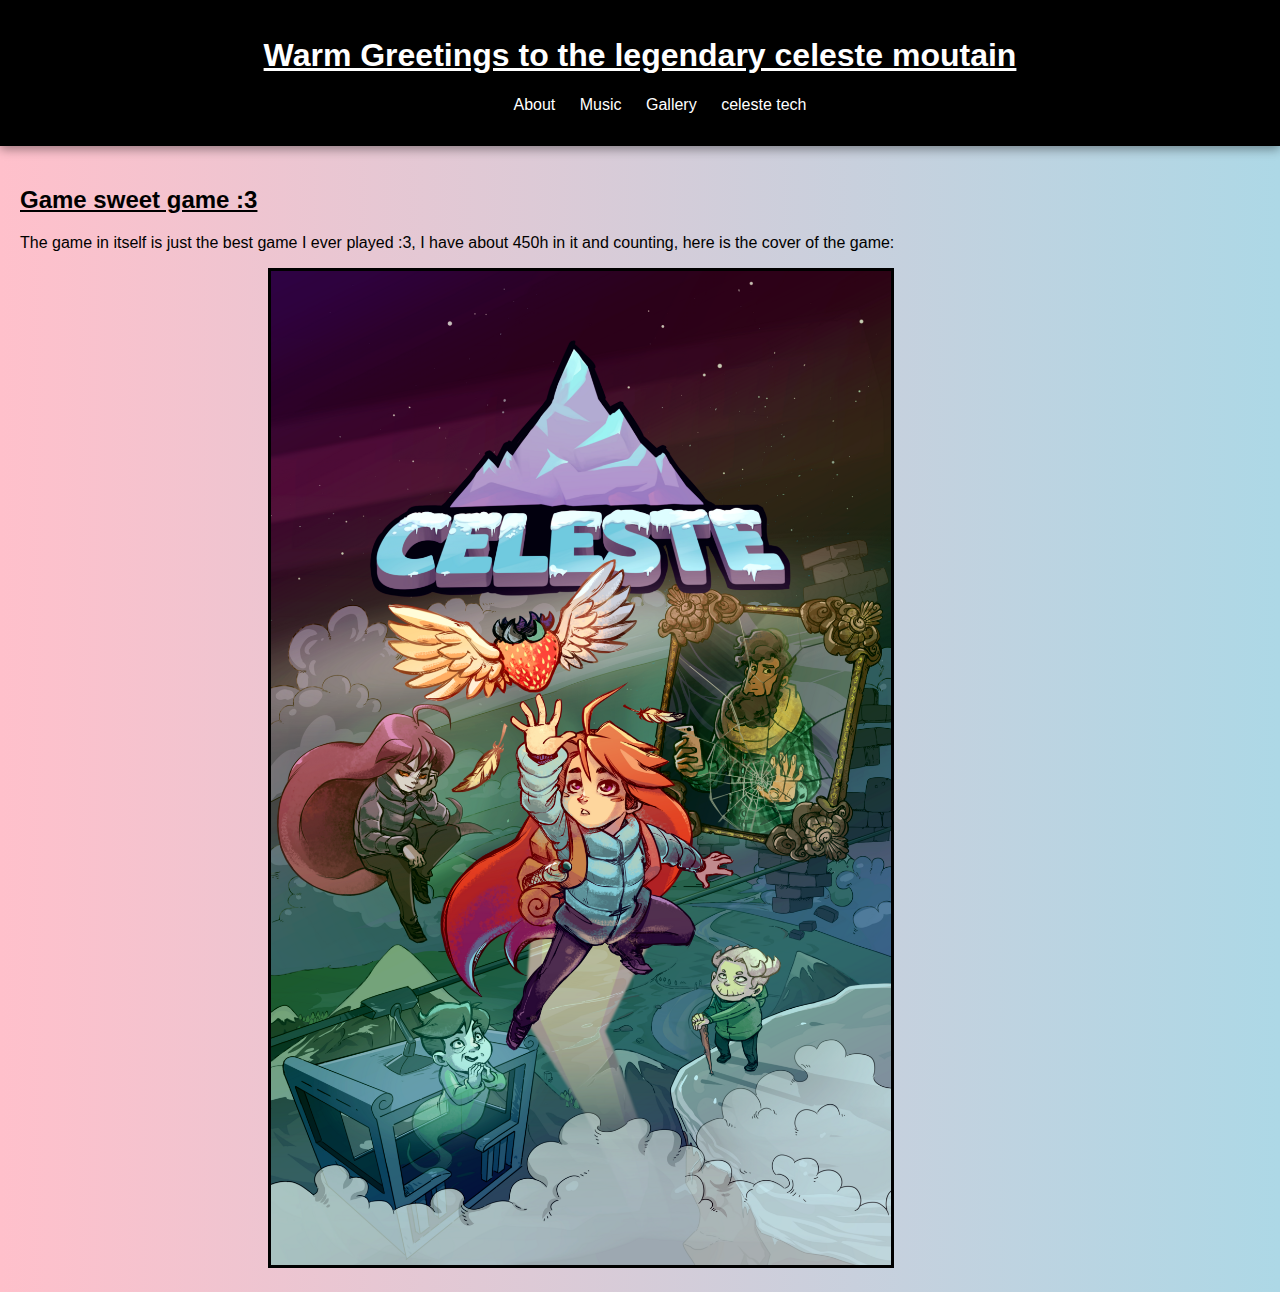
<file: index.html>
<!DOCTYPE html>
<head>
    <meta charset="UTF-8">
    <title>Celeste home page</title>
    <link rel="stylesheet" href="css/styles.css">
</head>
<body>
    <header>
        <u><h1>Warm Greetings to the legendary celeste moutain</h1></u>
        <nav>
            <ul>
                <li><a href="about.html">About</a></li>
                <li><a href="characters.html">Music</a></li>
                <li><a href="gallery.html">Gallery</a></li>
                <li><a href="contact.html">celeste tech</a></li>
            </ul>
        </nav>
    </header>
    <main>
        <u><h2>Game sweet game :3</h2></u>
         <p>The game in itself is just the best game I ever played :3, I have about 450h in it and counting, here is the cover of the game:</p>
				<img id="image101" src="image/boxart.png">
    </main>
</body>
</file>
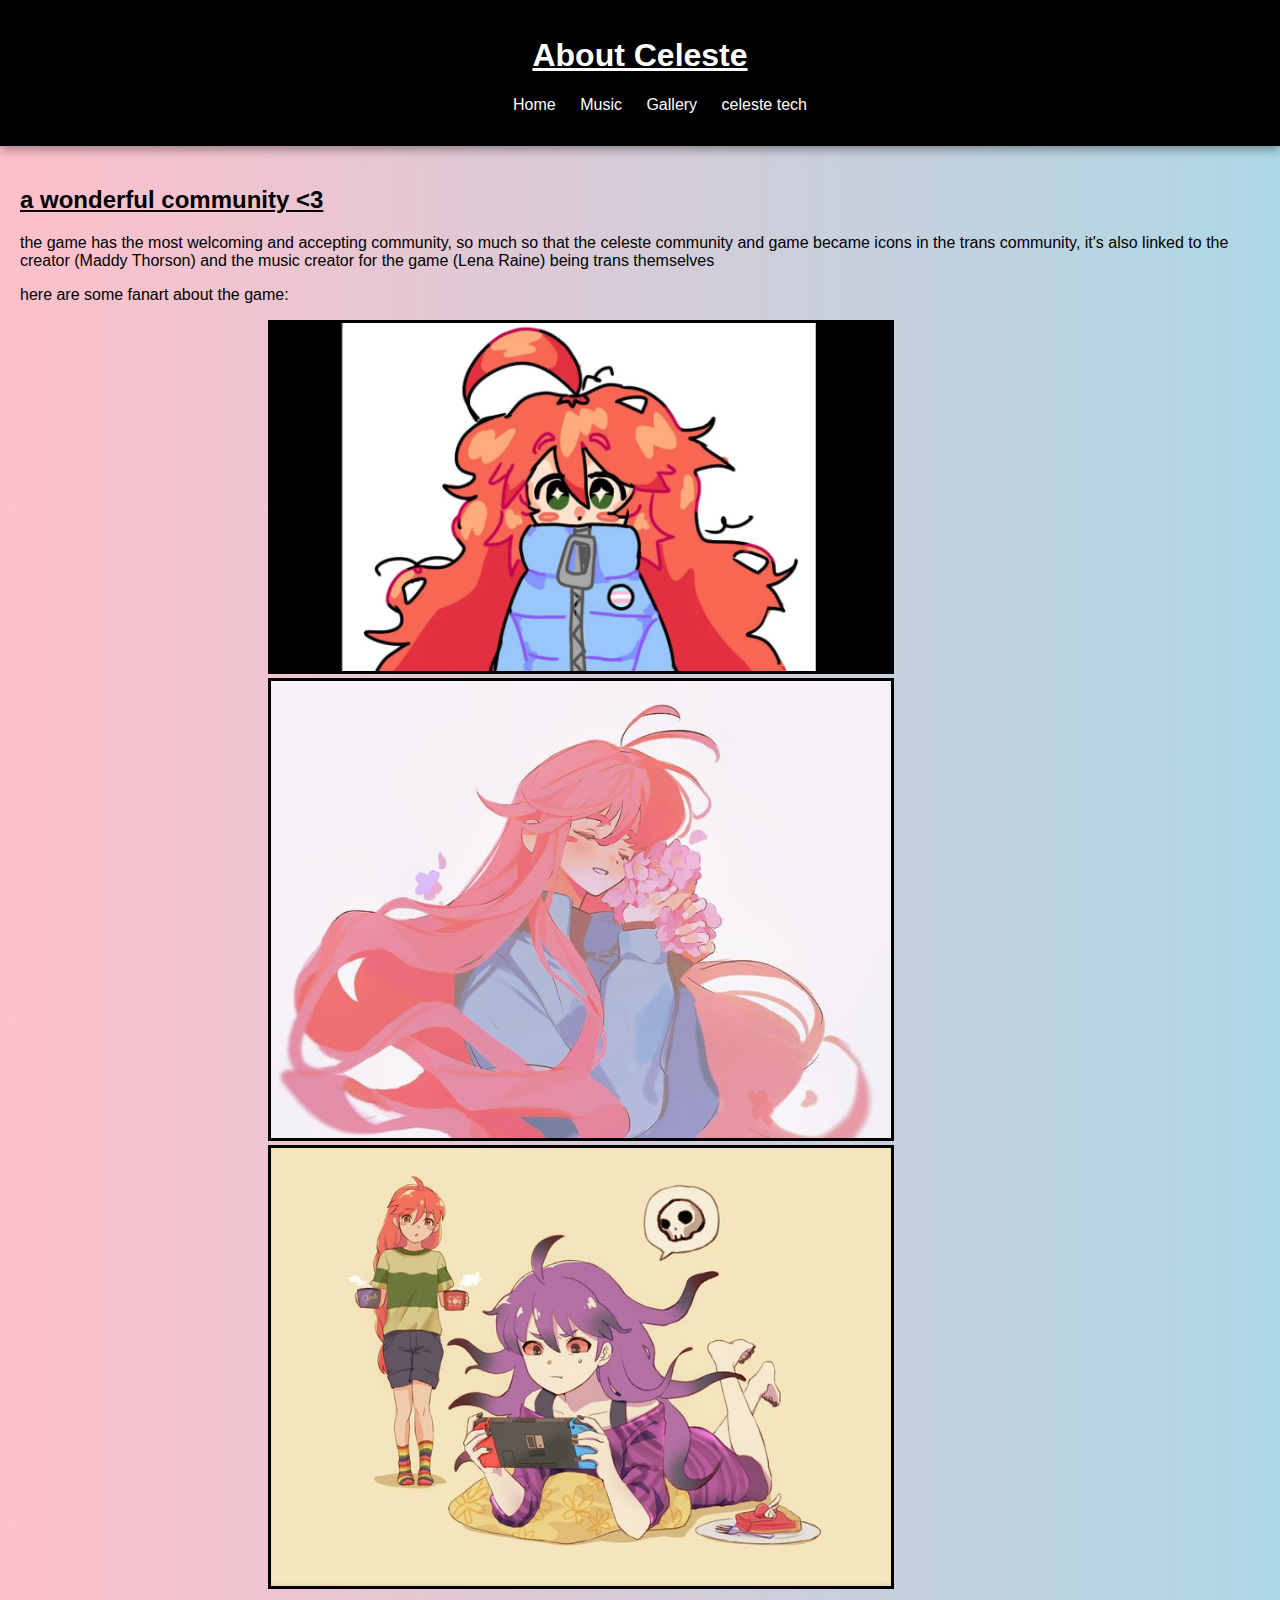
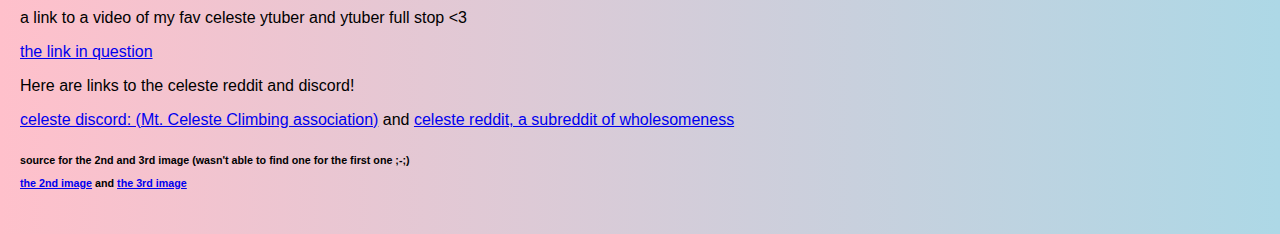
<file: about.html>
<!DOCTYPE html>
<head>
    <meta charset="UTF-8">
    <title>Celeste community</title>
    <link rel="stylesheet" href="css/styles.css">
</head>
<body>
    <header>
        <u><h1>About Celeste</h1></u>
        <nav>
            <ul>
                <li><a href="index.html">Home</a></li>
                <li><a href="characters.html">Music</a></li>
                <li><a href="gallery.html">Gallery</a></li>
                <li><a href="contact.html">celeste tech</a></li>
            </ul>
        </nav>
    </header>
    <main>
        <u><h2> a wonderful community <3</h2></u>
        <p>the game has the most welcoming and accepting community, so much so that the celeste community and game became icons in the trans community, it's also linked to the creator (Maddy Thorson) and the music creator for the game (Lena Raine) being trans themselves</p>
		<p>here are some fanart about the game:</p>
				<img id="image101" src="image/fanart1.webp">
				<img id="image101" src="image/fanart2.jpg">
				<img id="image101" src="image/fanart3.jpg">
					<p>a link to a video of my fav celeste ytuber and ytuber full stop <3 </p>

<a href="https://youtu.be/nJJz45rLkmw" > the link in question </a>


		<p>Here are links to the celeste reddit and discord!</p>
			<p><a href="https://discord.com/servers/mt-celeste-climbing-association-403698615446536203">celeste discord: (Mt. Celeste Climbing association)</a>
		and
			<a href="https://www.reddit.com/r/celestegame/">celeste reddit, a subreddit of wholesomeness</a></p>
		<h6><p> source for the 2nd and 3rd image (wasn't able to find one for the first one ;-;)</p>
		<a href="https://ca.pinterest.com/pin/809662839293547572/">the 2nd image</a> and <a href="https://ca.pinterest.com/pin/131308145379791949/">the 3rd image</a></h6>
	</main>
</body>
</file>
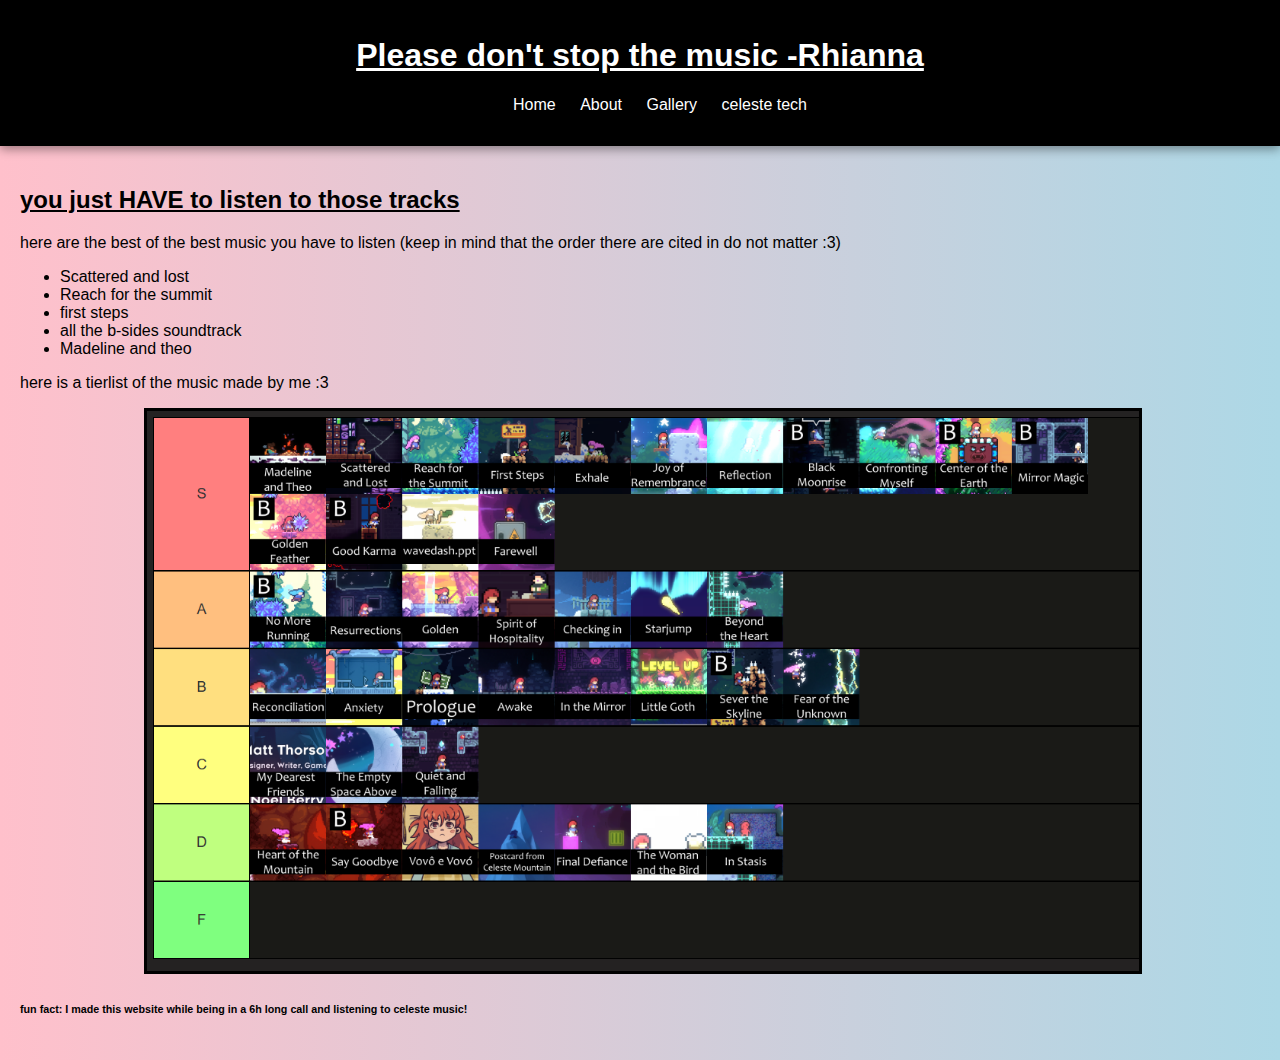
<file: characters.html>
<!DOCTYPE html>
<head>
    <meta charset="UTF-8">
    <title>The best music I ever listened :3</title>
    <link rel="stylesheet" href="css/styles.css">
</head>
<body>
    <header>
        <u><h1>Please don't stop the music -Rhianna</h1></u>
        <nav>
            <ul>
                <li><a href="index.html">Home</a></li>
                <li><a href="about.html">About</a></li>
                <li><a href="gallery.html">Gallery</a></li>
                <li><a href="contact.html">celeste tech</a></li>
            </ul>
        </nav>
    </header>
    <main>
        <u><h2>you just HAVE to listen to those tracks</h2></u>
		<p>here are the best of the best music you have to listen (keep in mind that the order there are cited in do not matter :3)</p>
        <ul>
		  <li>Scattered and lost</li>
		  <li>Reach  for the summit</li>
		  <li>first steps</li>
		  <li>all the b-sides soundtrack</li>
		  <li>Madeline and theo</li>
		</ul>
		<p>here is a tierlist of the music made by me :3</p>
		<img id="image202" src="image/musictierlist.png">
		<h6>fun fact: I made this website while being in a 6h long call and listening to celeste music! </h6>
    </main>
</body>
</file>
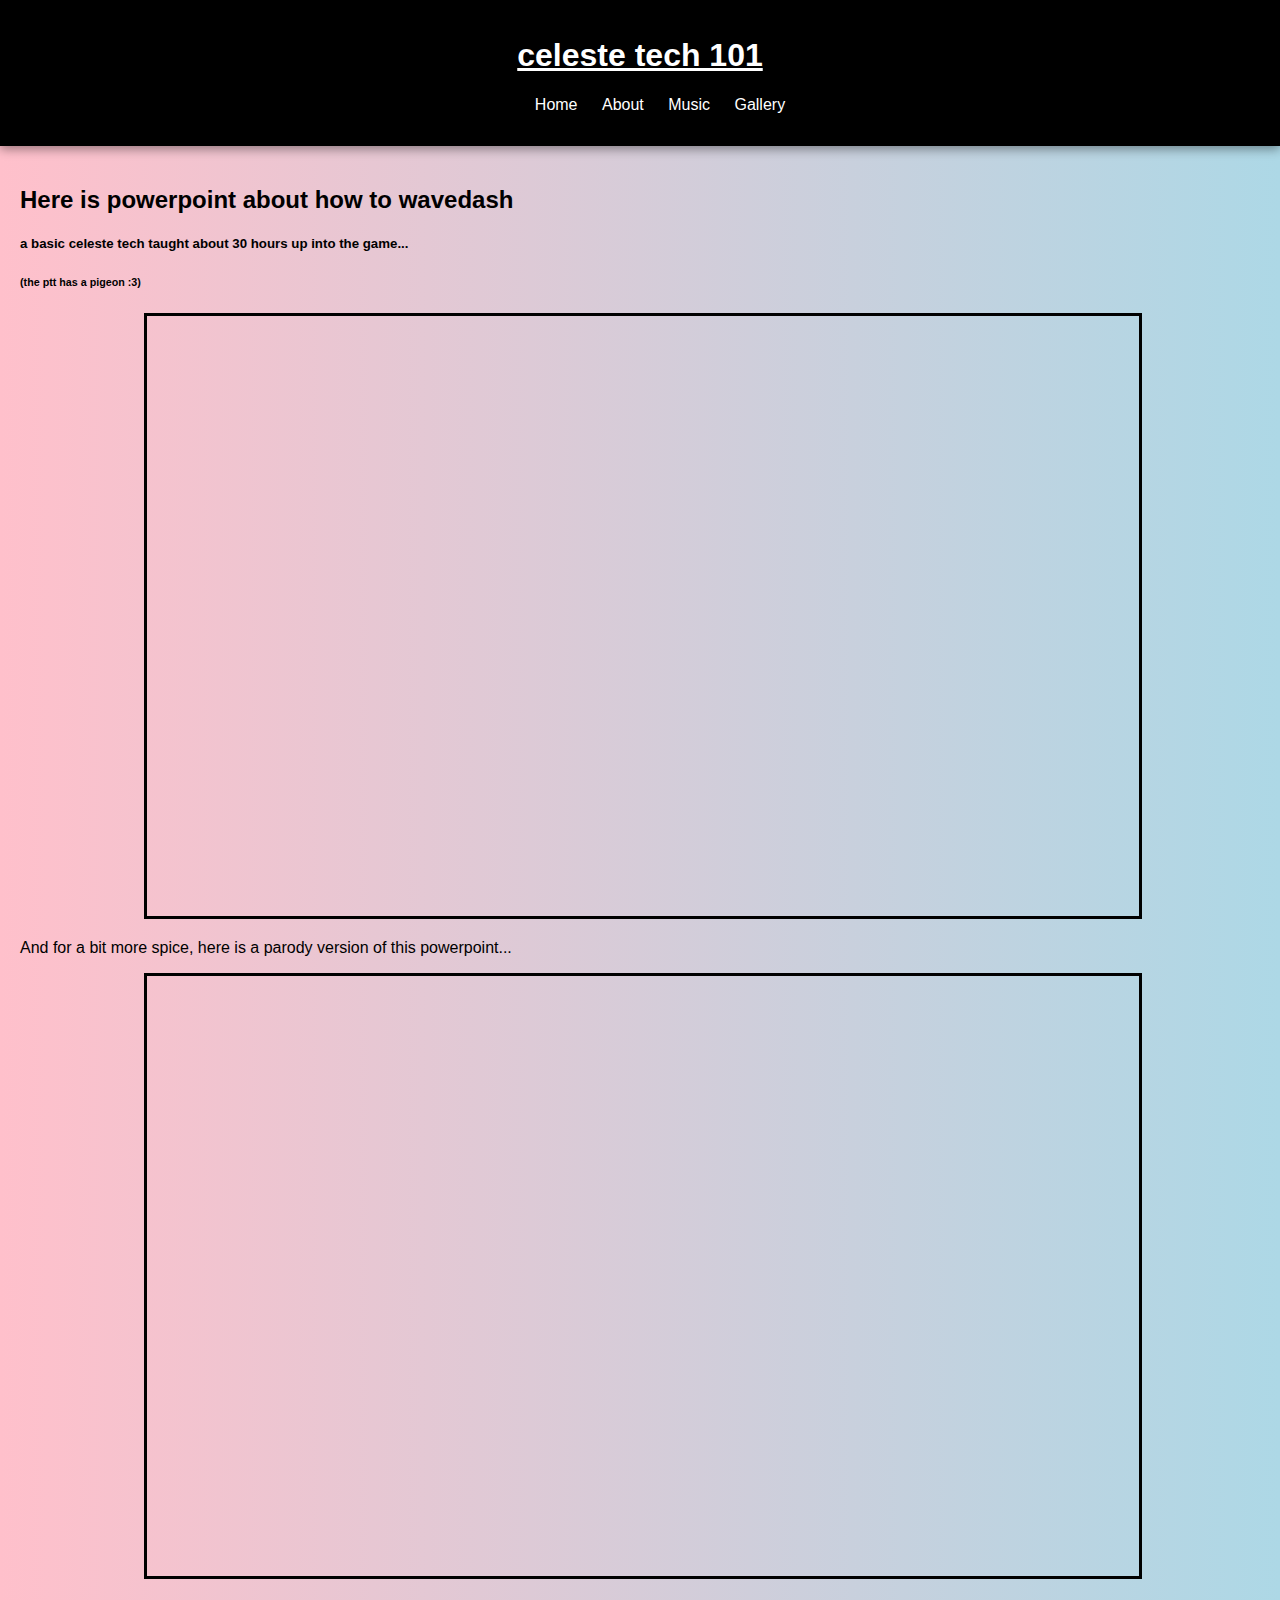
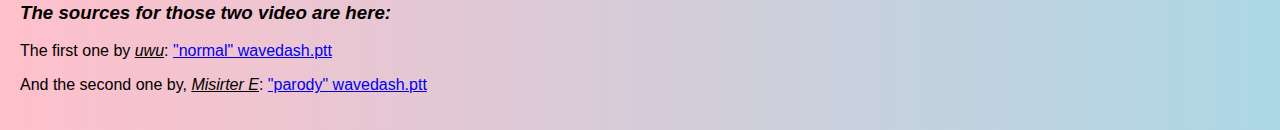
<file: contact.html>
<!DOCTYPE html>
<head>
    <meta charset="UTF-8">
    <title>Celeste tech 101</title>
    <link rel="stylesheet" href="css/styles.css">
</head>
<body>
    <header>
        <u><h1>celeste tech 101</h1></u>
        <nav>
            <ul>
                <li><a href="index.html">Home</a></li>
                <li><a href="about.html">About</a></li>
                <li><a href="characters.html">Music</a></li>
                <li><a href="gallery.html">Gallery</a></li>
            </ul>
        </nav>
    </header>
    <main>
        <h2>Here is powerpoint about how to wavedash</h2>
		<h5>a basic celeste tech taught about 30 hours up into the game...</h5>
		<h6>(the ptt has a pigeon :3)</h6>
		<iframe id=image303 src="https://www.youtube.com/embed/AgPfFpsfoTg"> </iframe>
        <p>And for a bit more spice, here is a parody version of this powerpoint... </p>
		<iframe id=image303 src="https://www.youtube.com/embed/eC05i565wcs"> </iframe>
		<i><h3>The sources for those two video are here:</h3></i>
		<p> The first one by <i><u>uwu</u></i>: <a href="https://www.youtube.com/watch?v=AgPfFpsfoTg">"normal" wavedash.ptt</a> </p>
		<p> And the second one by, <i><u>Misirter E</u></i>: <a href="https://www.youtube.com/watch?v=eC05i565wcs&t=1s">"parody" wavedash.ptt</a> </p>
    </main>
</body>
</file>
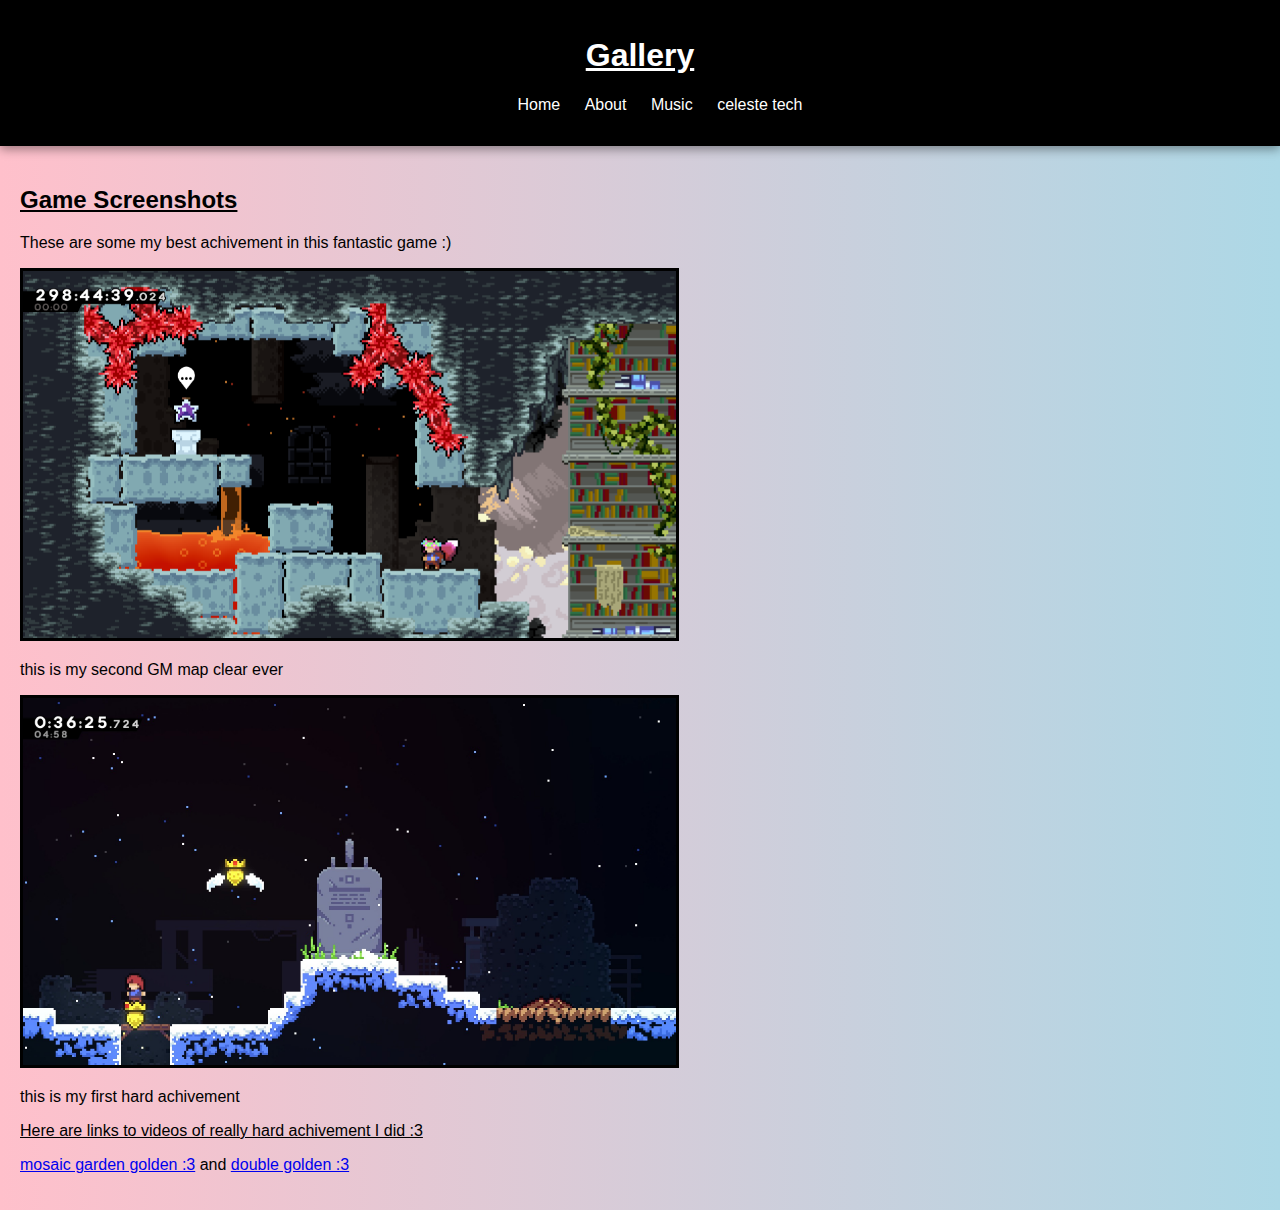
<file: gallery.html>
<!DOCTYPE html>
<head>
    <meta charset="UTF-8">
    <title>Achivement and screenshots :3</title>
    <link rel="stylesheet" href="css/styles.css">
</head>
<body>
    <header>
        <u><h1>Gallery</h1></u>
        <nav>
            <ul>
                <li><a href="index.html">Home</a></li>
                <li><a href="about.html">About</a></li>
                <li><a href="characters.html">Music</a></li>
                <li><a href="contact.html">celeste tech</a></li>
            </ul>
        </nav>
    </header>
    <main>
        <u><h2>Game Screenshots</h2></u>
        <p>These are some my best achivement in this fantastic game :)</p>
			<img id="gallery" src="image/lavalayer.png">
		<p> this is my second GM map clear ever </p>
			<img id="gallery" src="image/doublegolden.jpg">
		<p> this is my first hard achivement</p>
		<u><p> Here are links to videos of really hard achivement I did :3</p></u>
		<p> <a href="https://www.youtube.com/watch?v=JH8U1DES4sU">mosaic garden golden :3</a>
		and
		<a href="https://www.youtube.com/watch?v=f1rnzshP_VY">double golden :3</a> </p>
    </main>
</body>
</file>
<file: css/styles.css>
body {
    font-family: Arial, sans-serif;
	padding: 0%;
	margin: 0%;
    background-image: linear-gradient(to right, pink , #ADD8E6);
}

header {
    background-color: #000000;
    color: #fff;
    padding: 1em 0;
    text-align: center;
	box-shadow: 0 3px 10px rgb(0 0 0 / 0.4);
}

nav ul {
    list-style: none;
}

nav ul li {
    display: inline;
    margin: 0 10px;
}

nav ul li a {
    color: #fff;
    text-decoration: none;
}

main {
    padding: 20px;
}

#gallery {
	width: 653px;
	height: 367px;
	border: solid;
	border-color: black;
}

#image101 {
	height: 50%;
	width: 50%;
	border: solid;
	border-color: black;
	margin-left: 20%;
}

#image202 {
	height: 80%;
	width: 80%;
	border: solid;
	border-color: black;
	margin-left: 10%;
	margin-right: 20%;
}

#image303 {
	height: 600px;
	width: 80%;
	border: solid;
	border-color: black;
	margin-left: 10%;
	margin-right: 20%;
}
</file>
